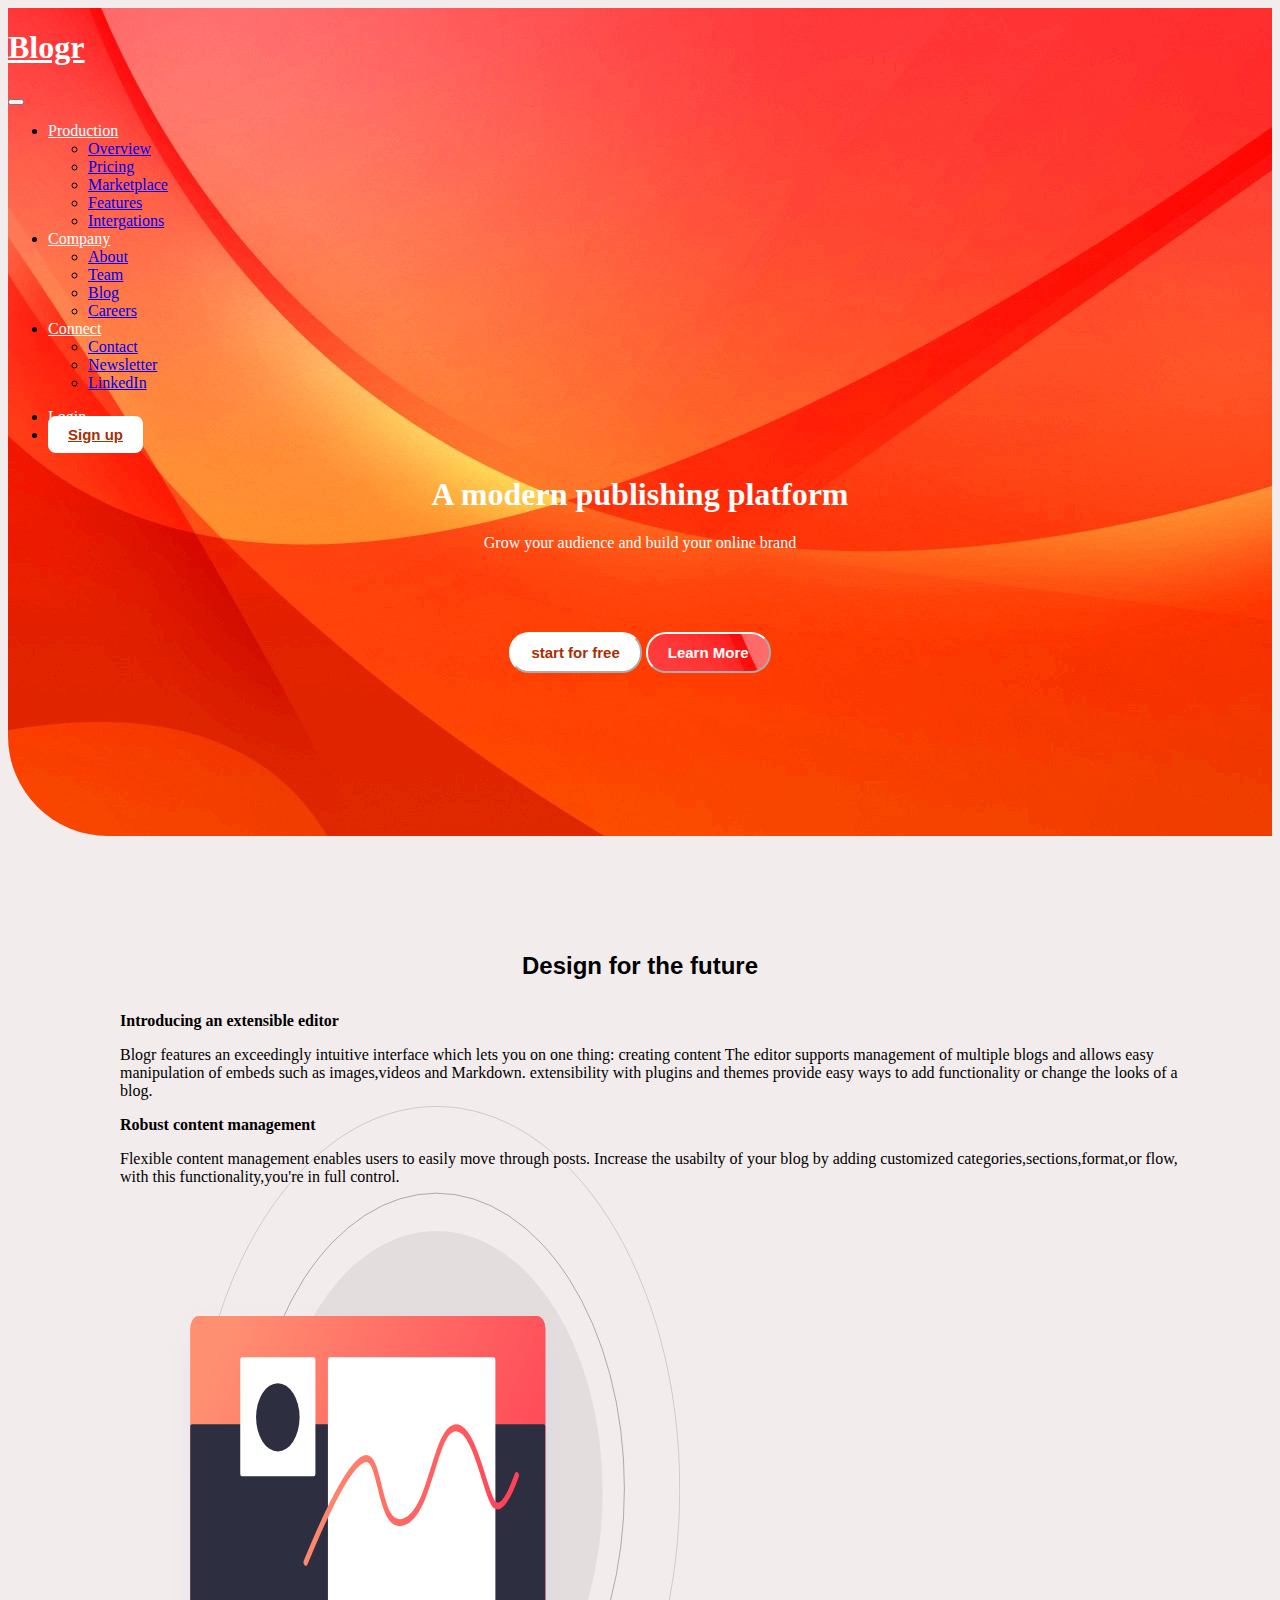
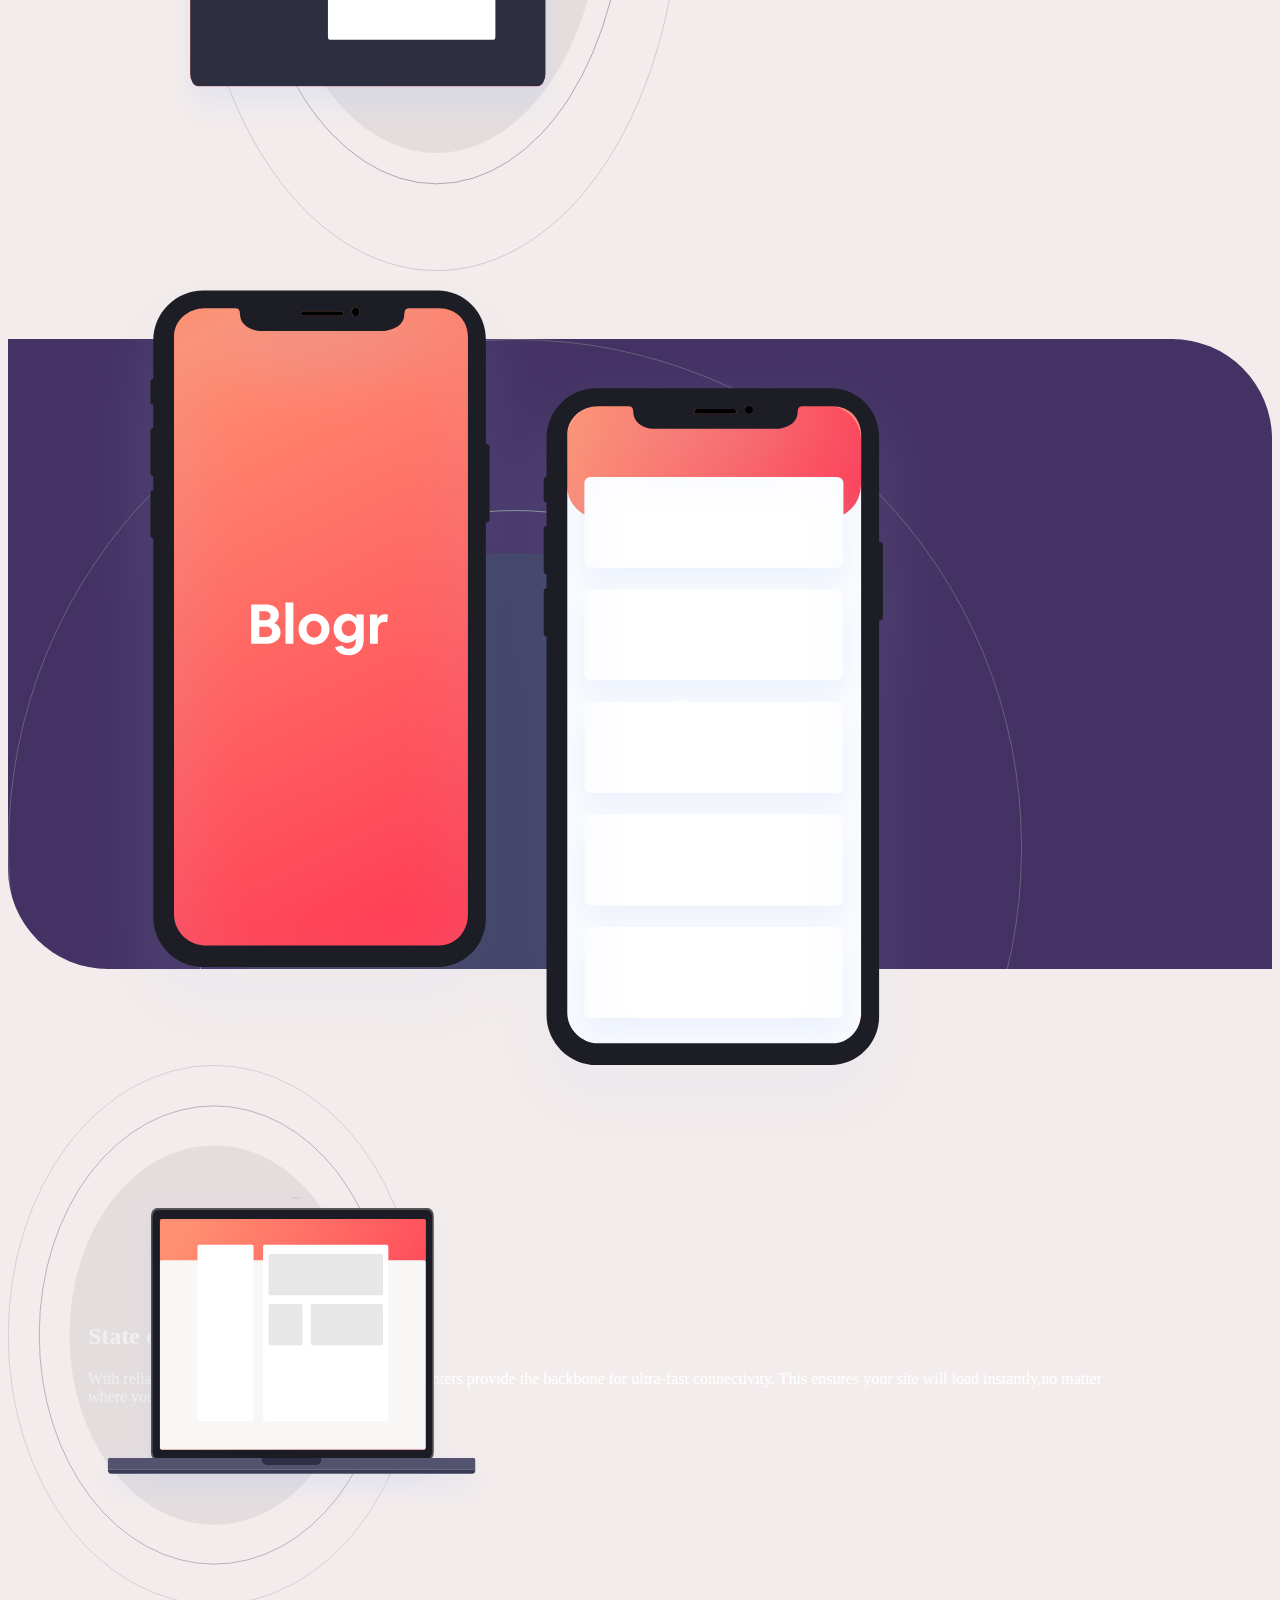
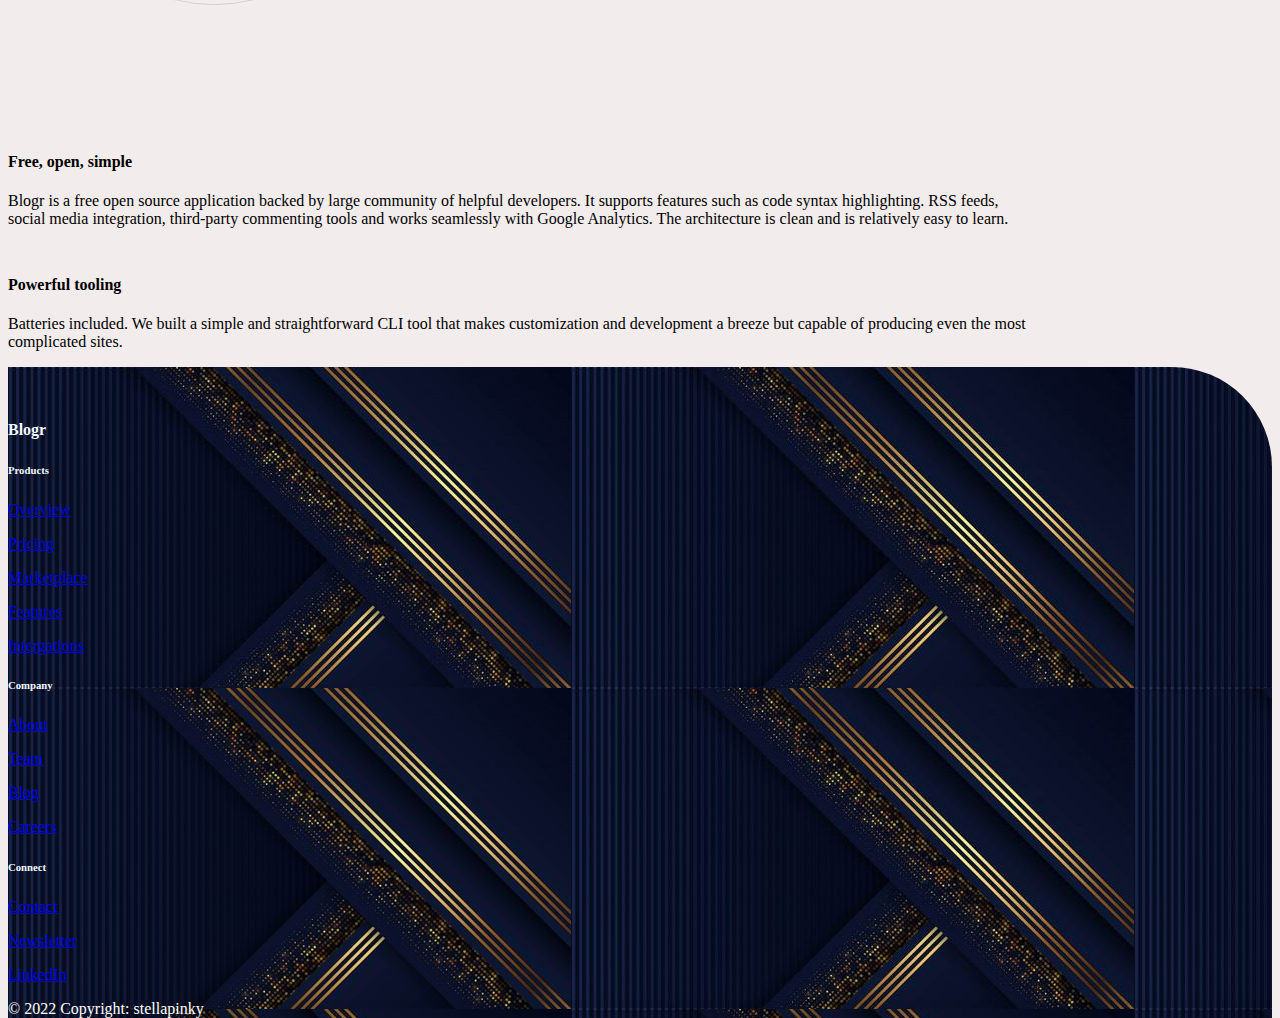
<file: index.html>
<!doctype html>
<html lang="en">
  <head>
    <!-- Required meta tags -->
    <meta charset="utf-8">
    <meta name="viewport" content="width=device-width, initial-scale=1">

    <!-- Bootstrap CSS -->
    
    <link href="https://cdn.jsdelivr.net/npm/bootstrap@5.1.3/dist/css/bootstrap.min.css" href="style.css" rel="stylesheet" integrity="sha384-1BmE4kWBq78iYhFldvKuhfTAU6auU8tT94WrHftjDbrCEXSU1oBoqyl2QvZ6jIW3" crossorigin="anonymous">
    <link rel="stylesheet" href="style1.css">
    

    <title>ProjectC</title>
    
  </head>
  <body class="body">
    <div class="whole">
      <div class="bgimage container1">
        <div class="container">
          <div class="container">
            <nav class="navbar navbar-expand-lg navbar-light opacity-25%" >
              <div class="container-fluid">
                <a class="navbar-brand" href="#" style="color: white;"><h1>Blogr</h1></a>
                <button class="navbar-toggler" type="button" data-bs-toggle="collapse" data-bs-target="#navbarNavDropdown" aria-controls="navbarNavDropdown" aria-expanded="false" aria-label="Toggle navigation">
                  <span class="navbar-toggler-icon"></span>
                </button>
                <div class="collapse navbar-collapse" id="navbarNavDropdown">
                  <ul class="navbar-nav"> 
                    <li class="nav-item dropdown">
                      <a class="nav-link dropdown-toggle" href="#" id="navbarDropdownMenuLink" role="button" data-bs-toggle="dropdown" aria-expanded="false" style="color: white;">
                        Production
                      </a>
                      <ul class="dropdown-menu" aria-labelledby="navbarDropdownMenuLink">
                        <li><a class="dropdown-item" href="#">Overview</a></li>
                        <li><a class="dropdown-item" href="#">Pricing</a></li>
                        <li><a class="dropdown-item" href="#">Marketplace</a></li>
                        <li><a class="dropdown-item" href="#">Features</a></li>
                        <li><a class="dropdown-item" href="#">Intergations</a></li>
                      </ul>
                    </li>
                    <li class="nav-item dropdown">
                      <a style="color: white;" class="nav-link dropdown-toggle" href="#" id="navbarDropdownMenuLink" role="button" data-bs-toggle="dropdown" aria-expanded="false">
                        Company
                      </a>
                      <ul class="dropdown-menu" aria-labelledby="navbarDropdownMenuLink">
                        <li><a class="dropdown-item" href="#">About</a></li>
                        <li><a class="dropdown-item" href="#">Team</a></li>
                        <li><a class="dropdown-item" href="#">Blog</a></li>
                        <li><a class="dropdown-item" href="#">Careers</a></li>
                      </ul>
                    </li>
                    <li class="nav-item dropdown">
                      <a style="color: white;" class="nav-link dropdown-toggle" href="#" id="navbarDropdownMenuLink" role="button" data-bs-toggle="dropdown" aria-expanded="false">
                        Connect
                      </a>
                      <ul class="dropdown-menu" aria-labelledby="navbarDropdownMenuLink">
                        <li><a class="dropdown-item" href="#">Contact</a></li>
                        <li><a class="dropdown-item" href="#">Newsletter</a></li>
                        <li><a class="dropdown-item" href="#">LinkedIn</a></li>
                      </ul>
                    </li>
                    <li class="nav-item dropdown loginsignup">
                      <a class="nav-link active" aria-current="page" href="login.html" style="color: white;">Login</a>
                    </li>
                    <li class="nav-item loginsignup">
                        <a class="nav-link active button1" aria-current="page" href="signup.html" style="background-color: white; border-radius: 8px; color: rgb(168, 47, 3);">Sign up</a>
                    </li>
                  </ul> 
                </div>
                <ul class="navbar-nav float-right">
                  <li class="nav-item loginsignup2">
                    <a class="nav-link active" aria-current="page" href="login.html" style="color: white;">Login</a>
                  </li>
                  <li class="nav-item loginsignup2">
                      <a class="nav-link active button1" aria-current="page" href="signup.html" style="background-color: white; border-radius: 8px; color: rgb(168, 47, 3);">Sign up</a>
                  </li>
                </ul>
              </div>
            </nav>  
            <div class="page1">
              <div class="page1bag">
                <h1>A modern publishing platform</h1>
              <p>Grow your audience and build your online brand</p>
              <div class="btnbag">
                <button class="button1">start for free</button>
              <button class="button2 bgimage">Learn More</button>   
              </div>
              </div>
          </div>
          </div>
        </div>       
      </div>
      <div class="dan">
          <div class="row">
            <h2 style="text-align: center;font-family: Arial, Helvetica, sans-serif;">Design for the future</h2>
            <div class="col-md-6">
              <div class="container">
                <div class="kamkam">
                  <p style="font-weight: 700;">Introducing an extensible editor</p>
                  <p>Blogr features an exceedingly intuitive interface which lets you on one thing: creating content
                      The editor supports management of multiple blogs and allows easy manipulation of embeds such 
                      as images,videos and Markdown. extensibility with plugins and themes provide easy ways to add 
                      functionality or change the looks of a blog. 
                  <p  style="font-weight: 700;">Robust content management</p>
                  <p >Flexible content management enables users to easily move through posts. Increase the usabilty
                      of your blog by adding customized categories,sections,format,or flow, with this functionality,you're
                      in full control.
                  </p>
                </div>
              </div>
            </div>
            <div class="col-md-6">
              <img src="/group15.svg" alt="" class="svg">
              <img src="/group152.svg" alt="" class="svg1">
            </div>
          </div>     
      </div>
      <div class="dan2">
        <div class="row">
          <div class="col-md-6">
            <img src="illustration-phones.svg" alt="" class="svg2">
          </div>
          <div class="col-md-6">
            <div class="container">
              <div class="kamkam2">
                <h2>State of the Art Infrastructure</h2>
                <p>With reliability and speed in mind, worldwide data centers provide the backbone
                  for ultra-fast connectivity. This ensures your site will load instantly,no matter where your
                  readers are keeping your site competitive.</p>
              </div>
            </div>
          </div>
        </div>
      </div>
      <div class="dan3">
        <div class="row">
          <div class="col-sm-6 col-md-6 col-lg-6 col-xl-6">
            <img src="/laptopdesktop.svg" class="svg3">
            <img src="/laptopmobile.svg" class="svg33">
          </div>
          <div class="col-sm-6 col-md-6 col-lg-6 col-xl-6">
            <div class="container">
              <div class="kamkam3">
                <h4>Free, open, simple</h4>
                <p>Blogr is a free open source application backed by large community of helpful developers. It
                    supports features such as code syntax highlighting. RSS feeds, social media integration, third-party 
                    commenting tools and works seamlessly with Google Analytics. The architecture is clean and is relatively 
                    easy to learn.  
                </p>
                <div class="power">
                  <h4>Powerful tooling</h4>
                <p>Batteries included. We built a simple and straightforward CLI tool that makes customization 
                    and development a breeze but capable of producing even the most complicated sites.
                </p>
                </div>
              </div>
            </div>
          </div>
        </div>
      </div>
     
       <footer class="text-center text-lg-start bg-light text-muted container5" style="color: white;">
         <section class="">
           <div class="container text-center text-md-start mt-5">
             <div class="row mt-3">
               <div class="col-md-3 col-lg-4 col-xl-3 mx-auto mb-4">
                 <h4 class="fw-bold mb-4" style="color: aliceblue;">
                  <i class="fas fa-gem me-3"></i>Blogr
                 </h4>
               </div>
               <div class="col-md-2 col-lg-2 col-xl-2 mx-auto mb-4" style="color: aliceblue;">
                   <h6 class="fw-bold mb-4" style="color: aliceblue;">
                        Products
                   </h6>
                   <p>
                    <a href="#!" class="text-reset" >Overview</a>
                   </p>
                   <p>
                    <a href="#!" class="text-reset">Pricing</a>
                   </p>
                   <p>
                    <a href="#!" class="text-reset">Marketplace</a>
                   </p>
                   <p>
                   <a href="#!" class="text-reset">Features</a>
                   </p>
                   <p>
                   <a href="#!" class="text-reset">Intergations</a>
                   </p>
               </div>
               <div class="col-md-3 col-lg-2 col-xl-2 mx-auto mb-4" style="color: aliceblue;">
                 <h6 class="fw-bold mb-4">
                     Company
                 </h6>
                 <p>
                 <a href="#!" class="text-reset">About</a>
                 </p>
                 <p>
                 <a href="#!" class="text-reset">Team</a>
                 </p>
                 <p>
                 <a href="#!" class="text-reset">Blog</a>
                 </p>
                 <p>
                 <a href="#!" class="text-reset">Careers</a>
                 </p>
               </div>
               <div class="col-md-3 col-lg-2 col-xl-2 mx-auto mb-4" style="color: aliceblue;">
                 <h6 class="fw-bold mb-4">
                  Connect
                 </h6>
                 <p>
                   <a href="#!" class="text-reset">Contact</a>
                 </p>
                 <p>
                   <a href="#!" class="text-reset">Newsletter</a>
                 </p>
                 <p>
                   <a href="#!" class="text-reset">LinkedIn</a>
                 </p>
               </div>
             </div>
           </div>
         </section>
         <div class="text-center p-4" style="background-color: rgba(0, 0, 0, 0.05); color: white;">
           © 2022 Copyright: stellapinky
         </div>
       </footer>
    </div>
    <script src="https://cdn.jsdelivr.net/npm/bootstrap@5.1.3/dist/js/bootstrap.bundle.min.js" integrity="sha384-ka7Sk0Gln4gmtz2MlQnikT1wXgYsOg+OMhuP+IlRH9sENBO0LRn5q+8nbTov4+1p" crossorigin="anonymous"></script>
  </body>
</html>
</file>
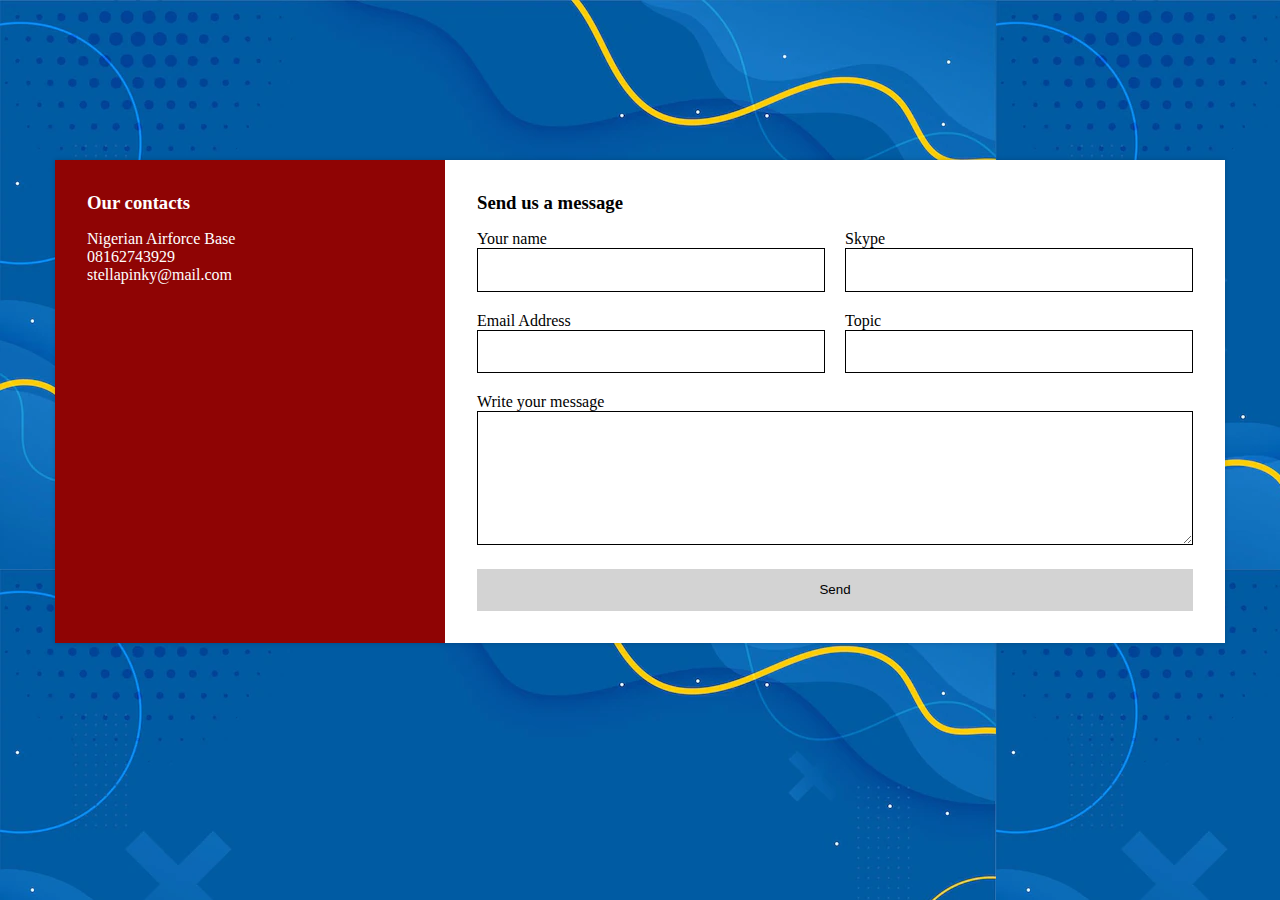
<file: login.html>
<!DOCTYPE html>
<html lang="en">
<head>
    <meta charset="UTF-8">
    <meta http-equiv="X-UA-Compatible" content="IE=edge">
    <meta name="viewport" content="width=device-width, initial-scale=1.0">
    <link rel="stylesheet" href="login.css">
    <title>LOGIN</title>
</head>
<body style="background-image: url('loginimg.webp');">
    <div class="contain">
        <div class="wrapper">
          <div class="contacts">
            <h3>Our contacts</h3>
            <ul>
              <li>Nigerian Airforce Base</li>
              <li>08162743929</li>
              <li>stellapinky@mail.com</li>
            </ul>
          </div>
          <div class="form">
            <h3>Send us a message</h3>
            <form action="">
              <p>
                <label for="">Your name</label>
                <input type="text">
              </p>
              <p>
                <label for="">Skype</label>
                <input type="text">
              </p>
              <p>
                <label for="">Email Address</label>
                <input type="text">
              </p>
              <p>
                <label for="">Topic</label>
                <input type="text">
              </p>
              <p class="full-width">
                <label for="">Write your message</label>
                <textarea name="" id="" cols="30" rows="7"></textarea>
              </p>
              <p class="full-width">
                <button>Send</button>
              </p>
            </form>
          </div>
        </div>
      </div>
</body>
</html>
</file>
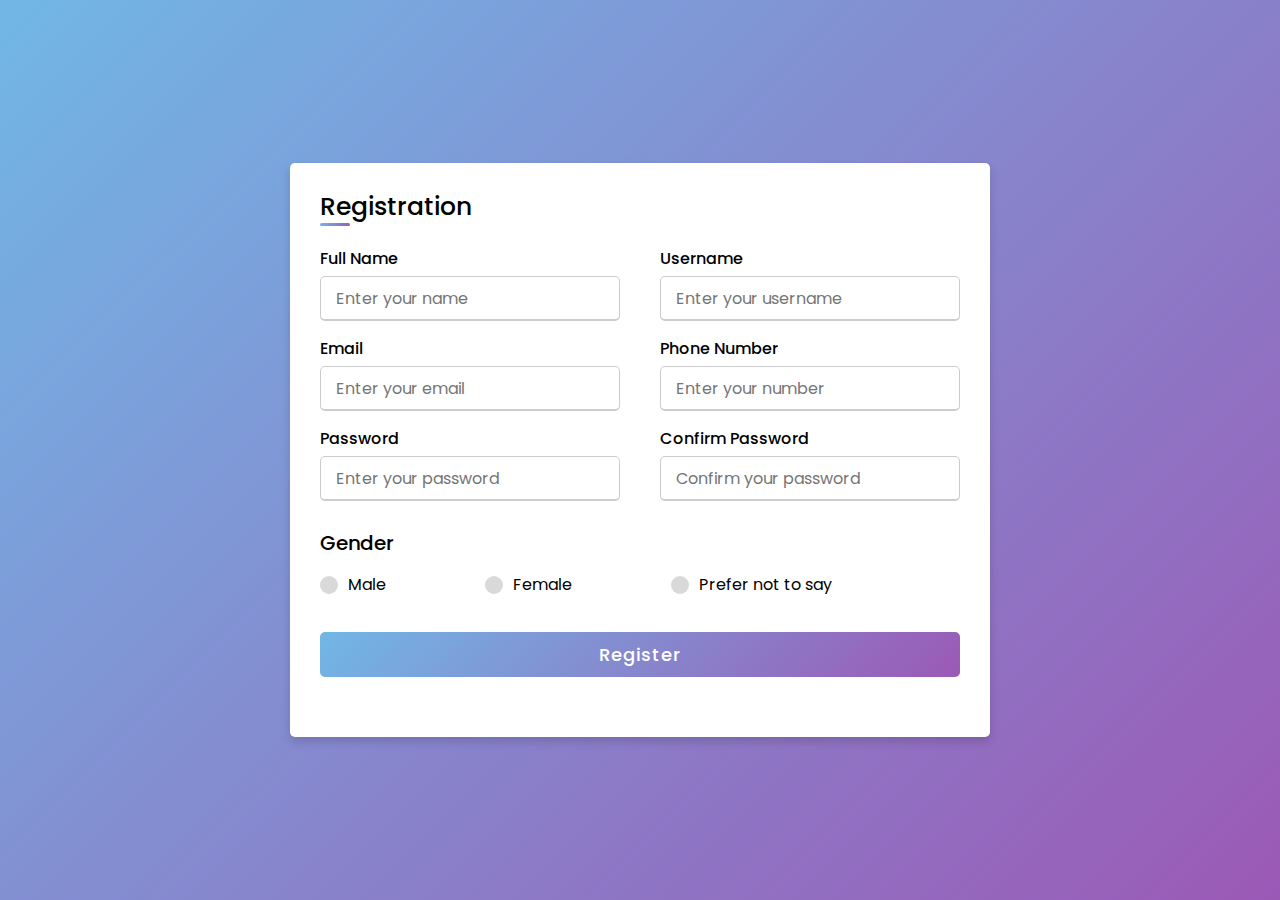
<file: signup.html>
<!DOCTYPE html>
<!-- Created By CodingLab - www.codinglabweb.com -->
<html lang="en" dir="ltr">
  <head>
    <meta charset="UTF-8">
    <!---<title> Responsive Registration Form | CodingLab </title>--->
    <link rel="stylesheet" href="signup2.css">
     <meta name="viewport" content="width=device-width, initial-scale=1.0">
   </head>
<body>
  <div class="container">
    <div class="title">Registration</div>
    <div class="content">
      <form action="#">
        <div class="user-details">
          <div class="input-box">
            <span class="details">Full Name</span>
            <input type="text" placeholder="Enter your name" required>
          </div>
          <div class="input-box">
            <span class="details">Username</span>
            <input type="text" placeholder="Enter your username" required>
          </div>
          <div class="input-box">
            <span class="details">Email</span>
            <input type="text" placeholder="Enter your email" required>
          </div>
          <div class="input-box">
            <span class="details">Phone Number</span>
            <input type="text" placeholder="Enter your number" required>
          </div>
          <div class="input-box">
            <span class="details">Password</span>
            <input type="text" placeholder="Enter your password" required>
          </div>
          <div class="input-box">
            <span class="details">Confirm Password</span>
            <input type="text" placeholder="Confirm your password" required>
          </div>
        </div>
        <div class="gender-details">
          <input type="radio" name="gender" id="dot-1">
          <input type="radio" name="gender" id="dot-2">
          <input type="radio" name="gender" id="dot-3">
          <span class="gender-title">Gender</span>
          <div class="category">
            <label for="dot-1">
            <span class="dot one"></span>
            <span class="gender">Male</span>
          </label>
          <label for="dot-2">
            <span class="dot two"></span>
            <span class="gender">Female</span>
          </label>
          <label for="dot-3">
            <span class="dot three"></span>
            <span class="gender">Prefer not to say</span>
            </label>
          </div>
        </div>
        <div class="button">
          <input type="submit" value="Register">
        </div>
      </form>
    </div>
  </div>

</body>
</html>
</file>
<file: style1.css>
.img{
    background-image: url('image1.jpg');
    
}
.bgimage{
    background-image: url('image1.jpg');
    border-bottom-left-radius: 100px;   
}
.body{
    /* height: 100%;
    /* background-image: url('image4.jpg');
    background-position: center;
    background-repeat: no-repeat;
    background-size: cover; */
    background-color: rgb(243, 236, 236);
}

.whole{  
    display: grid;
    grid-template-columns: repeat(4,1fr);
    grid-auto-rows: repeat(4,1.5fr);
    height: 100vh;
    grid-template-areas: 
    "container1 container1 container1 container1"
    "dan dan dan dan"
    "dan2 dan2 dan2 dan2"
    "dan3 dan3 dan3 dan3"
    "container5 container5 container5 container5 ";
}   

.container1{
    grid-area: container1;

}
.dan{
    grid-area: dan;
    margin-top: 6rem;  
}
.dan2{
    grid-area: dan2;
    background-image: url('bg-pattern-circles.svg');
    background-repeat: no-repeat;
    background-color: rgba(22, 4, 65, 0.801);
    margin-top: 4rem;
    margin-bottom: -4rem;
    border-bottom-left-radius: 100px;
    border-top-right-radius: 100px;
    height: 70vh;
}
.dan3{
    grid-area: dan3;
    margin-top: 4rem;   
}
.svg{
    width: 40vw;
    height: 85vh;
    margin-top: -6rem;
    margin-left: 10rem;
}
.svg2{
    margin-top: -5rem;
    margin-left: 5rem;
    width: span;
    height: 100vh;
    
   
   
}
.svg3{
    width: 40vw;
    height: 60vh;
    margin-top: 6rem;
    margin-bottom: 2rem;
    position: left 50%;
    
}

.kamkam3{
    margin-top: 7rem;
    margin-right: 15rem;
}
.kamkam2{
    margin-top: 10rem;
    
    margin-right: 10rem;
    margin-left: 5rem;
    
    color: white;
   
}
.kamkam{
    margin-top: 2rem;
    margin-right: 4rem;
    margin-left: 7rem;
}
.power{
    margin-top: 3rem;
}
.page1{
    color: white;
    text-align: center;
    height: 40vh;
    font-family: Georgia, 'Times New Roman', Times, serif;
    
}
.page1bag{
    margin-top: 2rem;
}
.btnbag{
    margin-top: 5rem;
}

.container5{
    grid-area: container5;
    background-image: url('image3.jpg');
    color: white;
    padding-top: 2rem;
    border-top-right-radius: 100px;
    
}

.button1{
    background-color: white;
    color: rgb(168, 47, 3);
    border-radius: 20px;
    border-color: white;
    font-size: 15px;
    font-weight: bold;
    padding: 10px 20px;
    font-family: Arial, Helvetica, sans-serif;
    transition: transform 80ms ease-in;
}
.button1:active{
    transform: scale(0.95);
}
.button2{
    color: white;
    border-radius: 20px;
    border-color: white;
    font-size: 15px;
    font-weight: bold;
    padding: 10px 20px;
    font-family: Arial, Helvetica, sans-serif;
    transition: transform 80ms ease-in;
}
.button2:active{
    transform: scale(0.95);
}
.loginsignup{
    display: none;
}
.svg33{
    display: none;
}
.svg1{
    display: none;
}
@media only screen and (max-width: 500px){
    .body{
        width: 30em;
    }
    .kamkam3{
        width: 23em;
        padding: 0;
        margin: 0 3em;
    }
    .kamkam2{
        width: 23em;
        padding: 0;
        margin: 0 3em;
    }
    .kamkam{
        width: 23em;
        padding: 0;
        margin: 0 3em;
    }
    .loginsignup2{
        display: none;
    }
    .loginsignup{
        display: inline;
        width: 16vw;
        height: 4vh;
        margin-bottom: .1em;
        margin-right: .2em;
    }
    .bgimage{
        width: 30em;   
    }
    .container5{
        width: 30em;
    }
    .svg3{
        display: none;
    }
    .svg33{
        display: block;
    }
    .svg{
        display: none;
    }
    .svg1{
        display: grid;
    }
    .svg2{ 
        width: 50%;
        height:auto;
    }
    .dan{
        height: 100vh;
    }
    .dan2{
        width: 30em;
        height: 70vh;
    }
    .button2{
        width: 35vw;
        height: 5.5vh;
    }
    
}
/* @media only screen and (max-width: 550px){  
    .whole{
        grid-template-columns: repeat(4,1fr);
        grid-auto-rows: minmax(100px,auto);
        
        margin: 2 auto;
        padding: 1em;
    }
}*/
</file>
<file: login.css>
* {
    box-sizing: border-box;
}
.body {
    padding: 1rem;
}
.contain {
    max-width: 1170px;
    margin-left: auto;
    margin-right: auto;
    padding: 1em;
    padding-bottom: 2em;
    margin-top: 10rem;
    
}
@media (min-width: 600px) {
    .contain {
      padding: 0;
    }
}
  
h3,
  ul {
    margin: 0;
}
  
h3 {
    margin-bottom: 1rem;
}
  
input:focus,
textarea:focus {
    outline: 3px solid brown;
}
  
input,
textarea,
button {
    width: 100%;
    border: 1px solid #000;
}
  
.wrapper {
    box-shadow: 0 0 5px 0 rgba(0, 0, 0, 0.2);
}
.wrapper > * {
    padding: 1em;
}
@media (min-width: 700px) {
    .wrapper {
      display: grid;
      grid-template-columns: 1fr 2fr;
    }
    .wrapper > * {
      padding: 2em 2em;
    }
}
  
ul {
    list-style: none;
    padding: 0;
}
  
.contacts {
    background: #8f0404;
    color: #fff;
}
  
.form {
    background: #fff;
}
  
form {
    display: grid;
    grid-template-columns: 1fr 1fr;
    grid-gap: 20px;
}
form label {
    display: block;
}
form p {
    margin: 0;
}
  
.full-width {
    grid-column: 1 / 3;
}
  
button,
input,
textarea {
    padding: 1em;
}
  
button {
    background: lightgrey;
    width: 100%;
    border: 0;
}
button:hover, button:focus {
    background: gold;
    outline: 0;
}
</file>
<file: signup2.css>
@import url('https://fonts.googleapis.com/css2?family=Poppins:wght@200;300;400;500;600;700&display=swap');
*{
  margin: 0;
  padding: 0;
  box-sizing: border-box;
  font-family: 'Poppins',sans-serif;
}
body{
  height: 100vh;
  display: flex;
  justify-content: center;
  align-items: center;
  padding: 10px;
  background: linear-gradient(135deg, #71b7e6, #9b59b6);
}
.container{
  max-width: 700px;
  width: 100%;
  background-color: #fff;
  padding: 25px 30px;
  border-radius: 5px;
  box-shadow: 0 5px 10px rgba(0,0,0,0.15);
}
.container .title{
  font-size: 25px;
  font-weight: 500;
  position: relative;
}
.container .title::before{
  content: "";
  position: absolute;
  left: 0;
  bottom: 0;
  height: 3px;
  width: 30px;
  border-radius: 5px;
  background: linear-gradient(135deg, #71b7e6, #9b59b6);
}
.content form .user-details{
  display: flex;
  flex-wrap: wrap;
  justify-content: space-between;
  margin: 20px 0 12px 0;
}
form .user-details .input-box{
  margin-bottom: 15px;
  width: calc(100% / 2 - 20px);
}
form .input-box span.details{
  display: block;
  font-weight: 500;
  margin-bottom: 5px;
}
.user-details .input-box input{
  height: 45px;
  width: 100%;
  outline: none;
  font-size: 16px;
  border-radius: 5px;
  padding-left: 15px;
  border: 1px solid #ccc;
  border-bottom-width: 2px;
  transition: all 0.3s ease;
}
.user-details .input-box input:focus,
.user-details .input-box input:valid{
  border-color: #9b59b6;
}
 form .gender-details .gender-title{
  font-size: 20px;
  font-weight: 500;
 }
 form .category{
   display: flex;
   width: 80%;
   margin: 14px 0 ;
   justify-content: space-between;
 }
 form .category label{
   display: flex;
   align-items: center;
   cursor: pointer;
 }
 form .category label .dot{
  height: 18px;
  width: 18px;
  border-radius: 50%;
  margin-right: 10px;
  background: #d9d9d9;
  border: 5px solid transparent;
  transition: all 0.3s ease;
}
 #dot-1:checked ~ .category label .one,
 #dot-2:checked ~ .category label .two,
 #dot-3:checked ~ .category label .three{
   background: #9b59b6;
   border-color: #d9d9d9;
 }
 form input[type="radio"]{
   display: none;
 }
 form .button{
   height: 45px;
   margin: 35px 0
 }
 form .button input{
   height: 100%;
   width: 100%;
   border-radius: 5px;
   border: none;
   color: #fff;
   font-size: 18px;
   font-weight: 500;
   letter-spacing: 1px;
   cursor: pointer;
   transition: all 0.3s ease;
   background: linear-gradient(135deg, #71b7e6, #9b59b6);
 }
 form .button input:hover{
  /* transform: scale(0.99); */
  background: linear-gradient(-135deg, #71b7e6, #9b59b6);
  }
 @media(max-width: 584px){
 .container{
  max-width: 100%;
}
form .user-details .input-box{
    margin-bottom: 15px;
    width: 100%;
  }
  form .category{
    width: 100%;
  }
  .content form .user-details{
    max-height: 300px;
    overflow-y: scroll;
  }
  .user-details::-webkit-scrollbar{
    width: 5px;
  }
  }
  @media(max-width: 459px){
  .container .content .category{
    flex-direction: column;
  }
}
</file>
